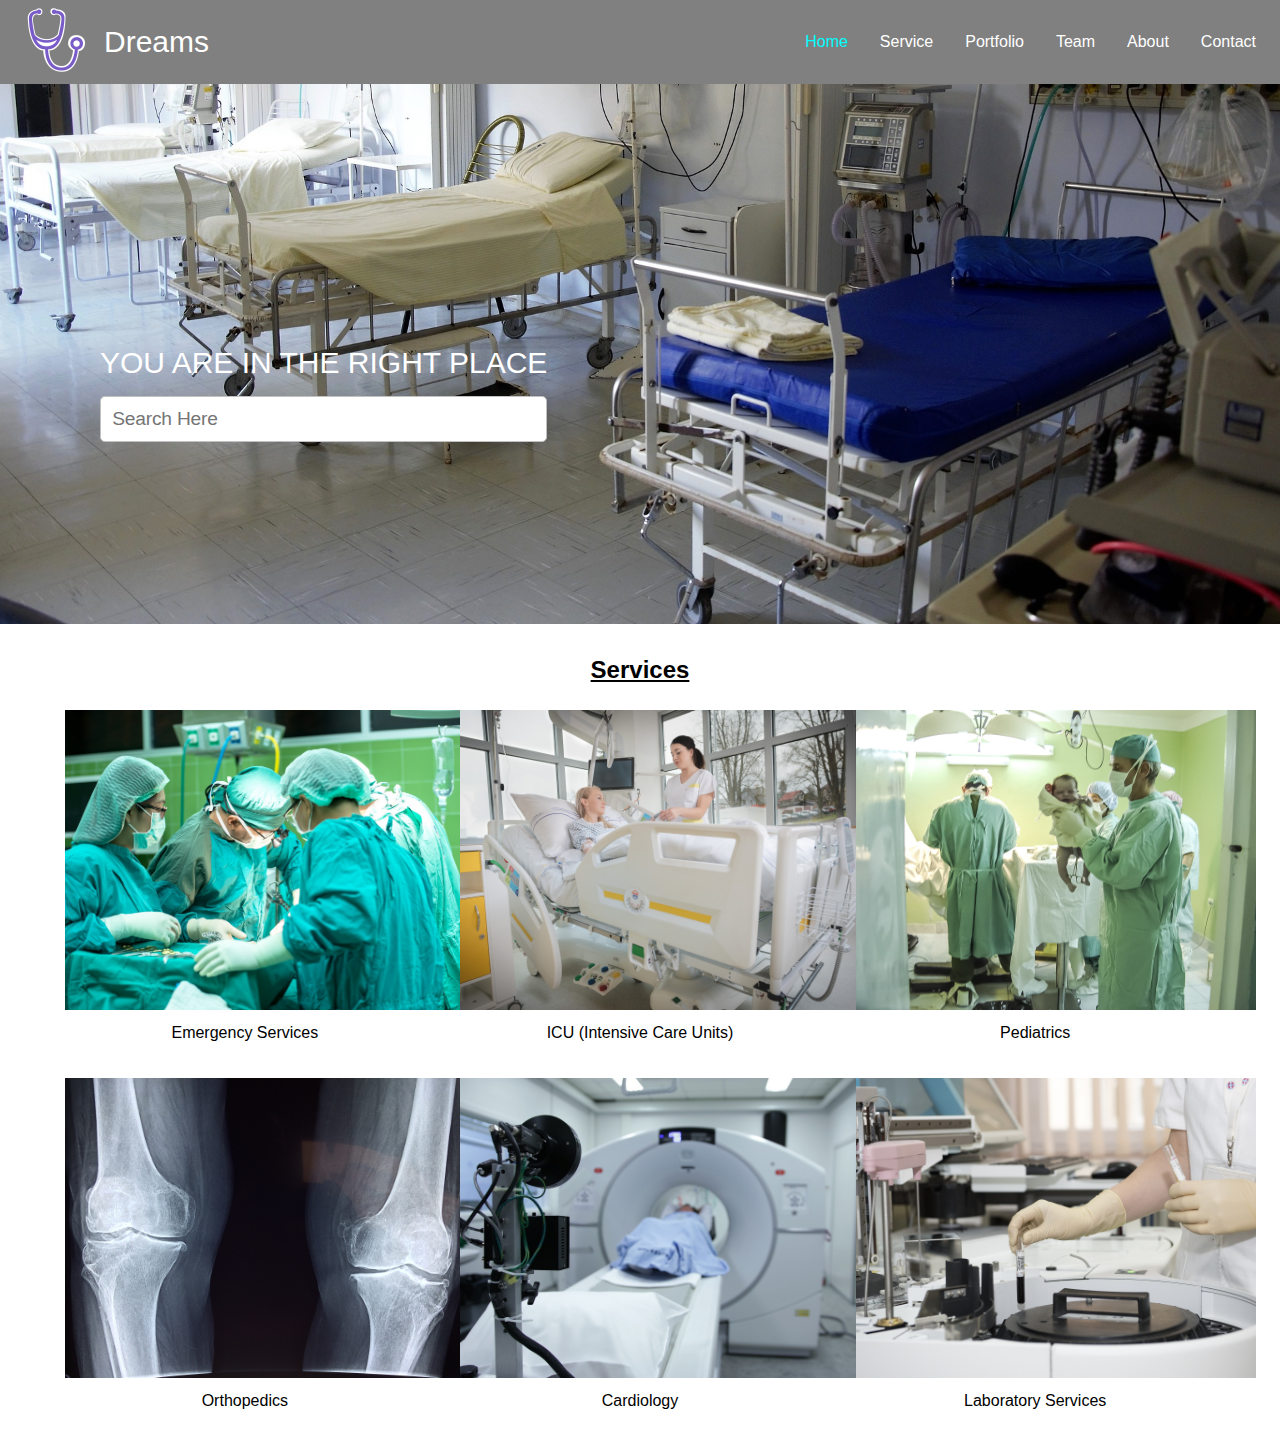
<file: index.html>
<!DOCTYPE html>
<html lang="en">
    <head>
        <meta charset="UTF-8" />
        <meta http-equiv="X-UA-Compatible" content="IE=edge" />
        <meta name="viewport" content="width=device-width, initial-scale=1.0" />
        <title>Homepage | Dreams</title>
        <link rel="stylesheet" href="./homepage.css" />
    </head>
    <body>
        <nav class="header-section">
            <div class="logo-section nav-left">
                <div class="logo">
                    <img src="./images/hospital-logo.png" alt="logo" />
                </div>
                <h1 class="title">Dreams</h1>
            </div>
            <ul class="links-section nav-right">
                <a href="homepage.html" class="link active-link">Home</a>
                <a href="service.html" class="link">Service</a>
                <a href="portfolio.html" class="link">Portfolio</a>
                <a href="team.html" class="link">Team</a>
                <a href="about.html" class="link">About</a>
                <a href="contact.html" class="link">Contact</a>
            </ul>
        </nav>
        <section class="search-section-bg">
            <div class="search-section-text">
                <div class="title">YOU ARE IN THE RIGHT PLACE</div>
                <form class="search-box">
                    <button style="background: none; border: none; padding: 0">
                        <span
                            style="
                                font-size: 30px;
                                vertical-align: -1px;
                                color: #9b9b9b;
                            "
                            class="material-symbols-outlined"
                        ></span>
                    </button>
                    <input
                        style="vertical-align: 4px; width: 255px"
                        type="search"
                        name="focus"
                        class="search-input-field"
                        placeholder="Search Here"
                        id="search-input"
                    />
                </form>
            </div>
        </section>
        <section class="services-section">
            <h2 class="services-heading">Services</h2>
            <div class="card-section">
                <div class="card">
                    <img src="./images/emergency.jpg" class="service-card-img" alt="Image 1" />
                    <div class="card-title">Emergency Services</div>
                </div>
                <div class="card">
                    <img src="./images/icu.jpg" class="service-card-img" alt="Image 1" />
                    <div class="card-title">ICU (Intensive Care Units)</div>
                </div>
                <div class="card">
                    <img src="./images/pediatrics.jpg" class="service-card-img" alt="Image 1" />
                    <div class="card-title">Pediatrics</div>
                </div>
                <div class="card">
                    <img src="./images/orthopedics.jpg" class="service-card-img" alt="Image 1" />
                    <div class="card-title">Orthopedics</div>
                </div>
                <div class="card">
                    <img src="./images/service-1.jpg" class="service-card-img" alt="Image 1" />
                    <div class="card-title">Cardiology</div>
                </div>
                <div class="card">
                    <img src="./images/laboratory.jpg" class="service-card-img" alt="Image 1" />
                    <div class="card-title">Laboratory Services</div>
                </div>
            </div>
        </section>
    </body>
</html>
</file>
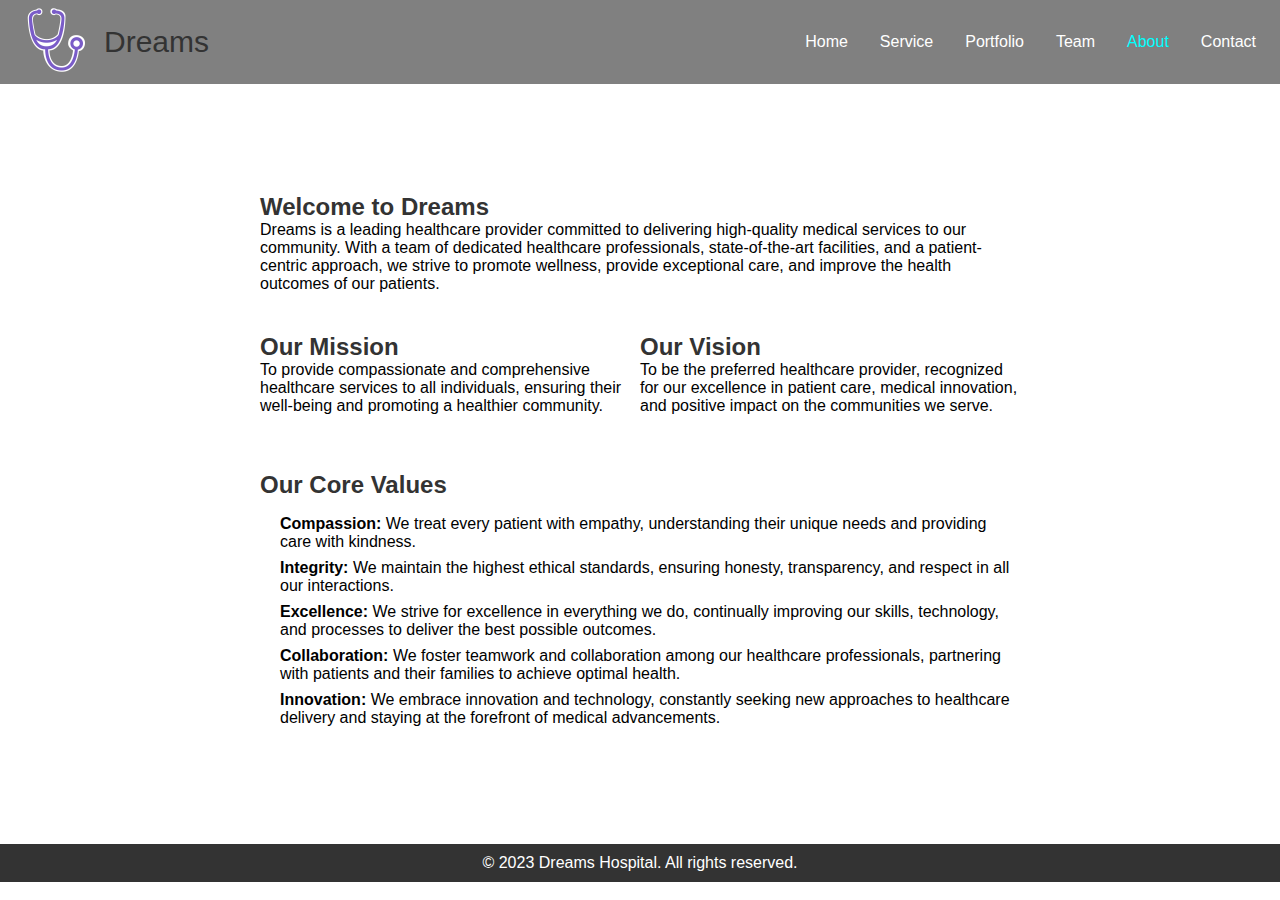
<file: about.html>
<!DOCTYPE html>
<html lang="en">
    <head>
        <meta charset="UTF-8" />
        <meta http-equiv="X-UA-Compatible" content="IE=edge" />
        <meta name="viewport" content="width=device-width, initial-scale=1.0" />
        <title>About | Dreams</title>
        <link rel="stylesheet" href="./homepage.css" />
        <link rel="stylesheet" href="./about.css" />
    </head>
    <body>
        <nav class="header-section">
            <div class="logo-section nav-left">
                <div class="logo">
                    <img src="./images/hospital-logo.png" alt="logo" />
                </div>
                <h1 class="title">Dreams</h1>
            </div>
            <ul class="links-section nav-right">
                <a href="homepage.html" class="link">Home</a>
                <a href="service.html" class="link">Service</a>
                <a href="portfolio.html" class="link">Portfolio</a>
                <a href="team.html" class="link">Team</a>
                <a href="about.html" class="link active-link">About</a>
                <a href="contact.html" class="link">Contact</a>
            </ul>
        </nav>

        <main class="about-section">
            <section class="intro">
                <h2>Welcome to Dreams</h2>
                <p>
                    Dreams is a leading healthcare provider committed to
                    delivering high-quality medical services to our community.
                    With a team of dedicated healthcare professionals,
                    state-of-the-art facilities, and a patient-centric approach,
                    we strive to promote wellness, provide exceptional care, and
                    improve the health outcomes of our patients.
                </p>
            </section>

            <section class="mission-vision">
                <div>
                    <h2>Our Mission</h2>
                    <p>
                        To provide compassionate and comprehensive healthcare
                        services to all individuals, ensuring their well-being
                        and promoting a healthier community.
                    </p>
                </div>
                <div>
                    <h2>Our Vision</h2>
                    <p>
                        To be the preferred healthcare provider, recognized for
                        our excellence in patient care, medical innovation, and
                        positive impact on the communities we serve.
                    </p>
                </div>
            </section>

            <section class="values">
                <h2  class="mb-2">Our Core Values</h2>
                <ul>
                    <li class="mb-1">
                        <strong>Compassion:</strong> We treat every patient with
                        empathy, understanding their unique needs and providing
                        care with kindness.
                    </li>
                    <li class="mb-1">
                        <strong>Integrity:</strong> We maintain the highest
                        ethical standards, ensuring honesty, transparency, and
                        respect in all our interactions.
                    </li>
                    <li class="mb-1">
                        <strong>Excellence:</strong> We strive for excellence in
                        everything we do, continually improving our skills,
                        technology, and processes to deliver the best possible
                        outcomes.
                    </li>
                    <li class="mb-1">
                        <strong>Collaboration:</strong> We foster teamwork and
                        collaboration among our healthcare professionals,
                        partnering with patients and their families to achieve
                        optimal health.
                    </li>
                    <li class="mb-1">
                        <strong>Innovation:</strong> We embrace innovation and
                        technology, constantly seeking new approaches to
                        healthcare delivery and staying at the forefront of
                        medical advancements.
                    </li>
                </ul>
            </section>
        </main>

        <footer>
            <p>&copy; 2023 Dreams Hospital. All rights reserved.</p>
        </footer>
    </body>
</html>
</file>
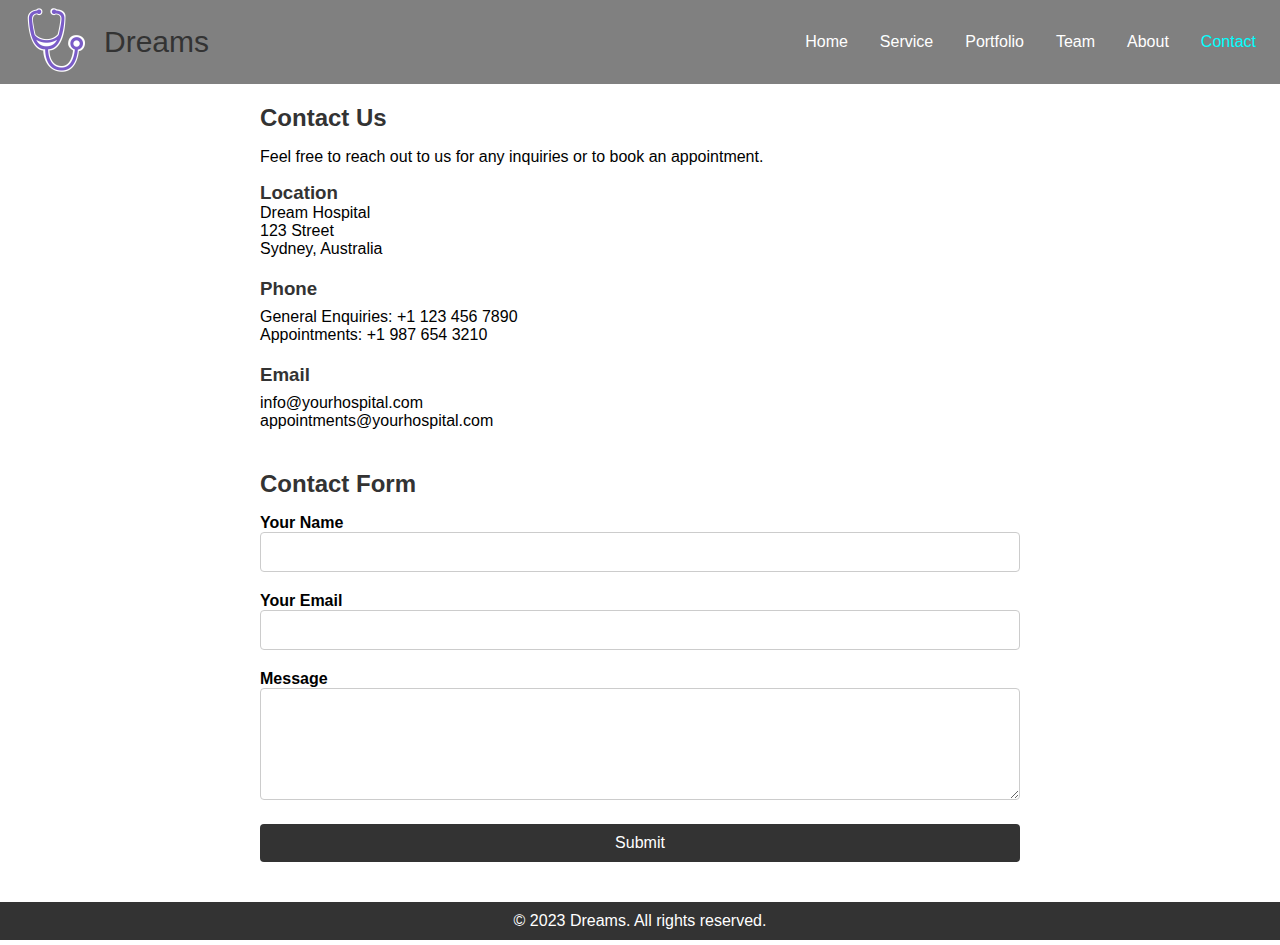
<file: contact.html>
<!DOCTYPE html>
<html lang="en">
    <head>
        <meta charset="UTF-8" />
        <meta http-equiv="X-UA-Compatible" content="IE=edge" />
        <meta name="viewport" content="width=device-width, initial-scale=1.0" />
        <title>Contact Us | Dreams</title>
        <link rel="stylesheet" href="./homepage.css" />
        <link rel="stylesheet" href="./contact.css" />
    </head>
    <body>
        <nav class="header-section">
            <div class="logo-section nav-left">
                <div class="logo">
                    <img src="./images/hospital-logo.png" alt="logo" />
                </div>
                <h1 class="title">Dreams</h1>
            </div>
            <ul class="links-section nav-right">
                <a href="homepage.html" class="link">Home</a>
                <a href="service.html" class="link">Service</a>
                <a href="portfolio.html" class="link">Portfolio</a>
                <a href="team.html" class="link">Team</a>
                <a href="about.html" class="link">About</a>
                <a href="contact.html" class="link active-link">Contact</a>
            </ul>
        </nav>

        <main>
            <section class="contact-info">
                <h2>Contact Us</h2>
                <p class="mb-2">
                    Feel free to reach out to us for any inquiries or to book an
                    appointment.
                </p>

                <div class="info-item mb-2">
                    <h3 class="">Location</h3>
                    <p>Dream Hospital</p>
                    <p>123 Street</p>
                    <p>Sydney, Australia</p>
                </div>

                <div class="info-item">
                    <h3 class="mb-1">Phone</h3>
                    <p>General Enquiries: +1 123 456 7890</p>
                    <p>Appointments: +1 987 654 3210</p>
                </div>

                <div class="info-item">
                    <h3 class="mb-1">Email</h3>
                    <p>info@yourhospital.com</p>
                    <p>appointments@yourhospital.com</p>
                </div>
            </section>

            <section class="contact-form">
                <h2 class="mb-2">Contact Form</h2>
                <form>
                    <div class="form-group">
                        <label for="name" class="mb-1">Your Name</label>
                        <input type="text" id="name" name="name" required />
                    </div>

                    <div class="form-group">
                        <label for="email" class="mb-1">Your Email</label>
                        <input type="email" id="email" name="email" required />
                    </div>

                    <div class="form-group">
                        <label for="message" class="mb-1">Message</label>
                        <textarea
                            id="message"
                            name="message"
                            rows="5"
                            required
                        ></textarea>
                    </div>

                    <button type="submit">Submit</button>
                </form>
            </section>
        </main>

        <footer>
            <p>&copy; 2023 Dreams. All rights reserved.</p>
        </footer>
    </body>
</html>
</file>
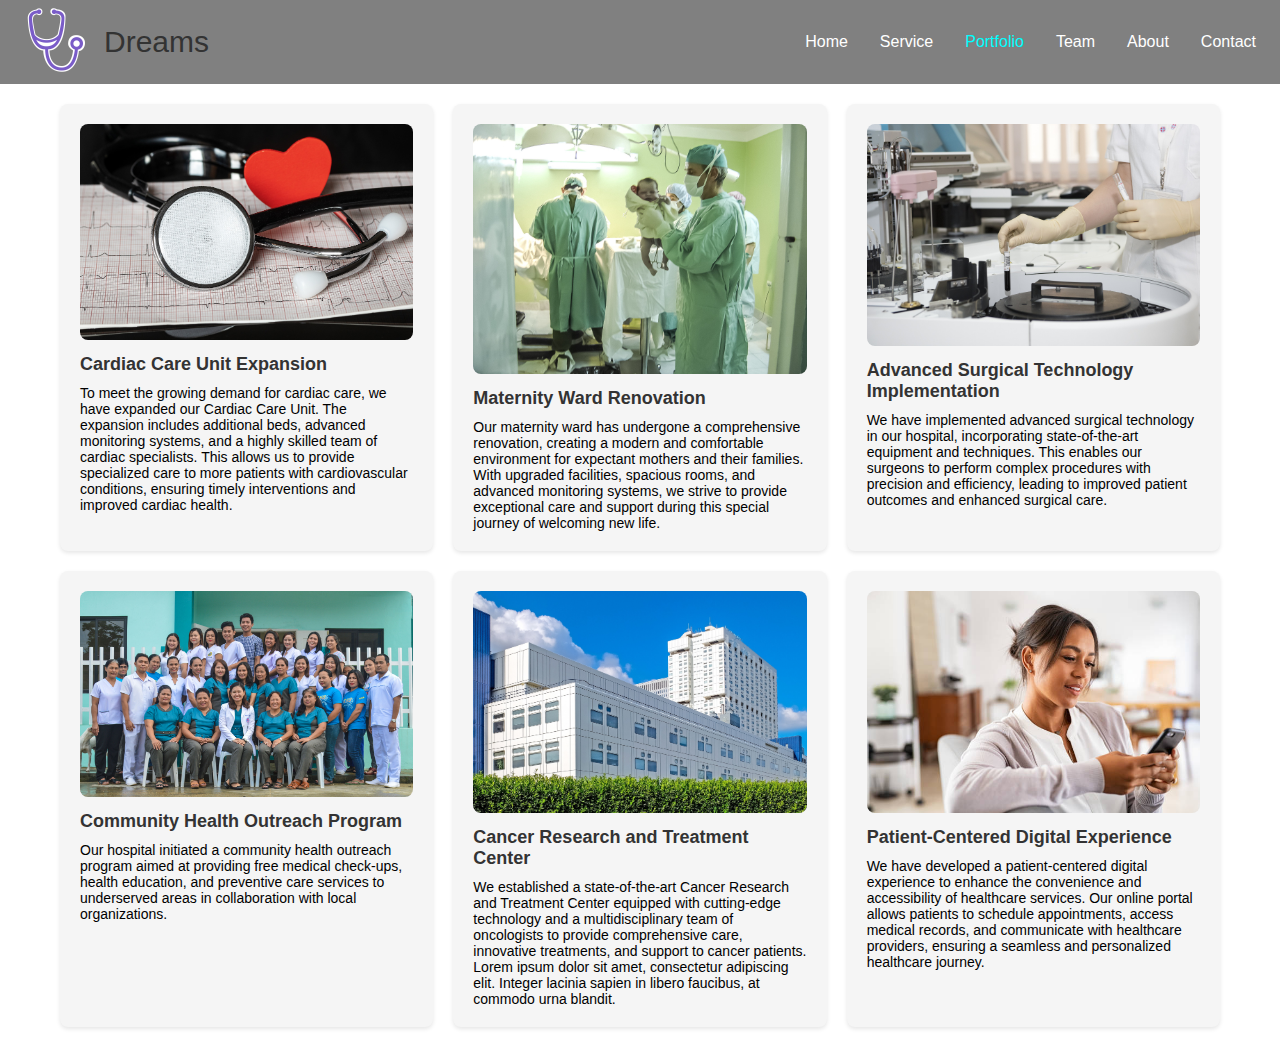
<file: portfolio.html>
<!DOCTYPE html>
<html lang="en">
    <head>
        <meta charset="UTF-8" />
        <meta http-equiv="X-UA-Compatible" content="IE=edge" />
        <meta name="viewport" content="width=device-width, initial-scale=1.0" />
        <title>Portfolio | Dreams</title>
        <link rel="stylesheet" href="./homepage.css" />
        <link rel="stylesheet" href="./portfolio.css" />
    </head>
    <body>
        <nav class="header-section">
            <div class="logo-section nav-left">
                <div class="logo">
                    <img src="./images/hospital-logo.png" alt="logo" />
                </div>
                <h1 class="title">Dreams</h1>
            </div>
            <ul class="links-section nav-right">
                <a href="homepage.html" class="link">Home</a>
                <a href="service.html" class="link">Service</a>
                <a href="portfolio.html" class="link active-link">Portfolio</a>
                <a href="team.html" class="link">Team</a>
                <a href="about.html" class="link">About</a>
                <a href="contact.html" class="link">Contact</a>
            </ul>
        </nav>
        <main>
            <section class="portfolio">
                <div class="project">
                    <img src="images/cardiology.jpg" alt="Project 1" />
                    <div class="project-details">
                        <h2>Cardiac Care Unit Expansion</h2>
                        <p>
                            To meet the growing demand for cardiac care, we have
                            expanded our Cardiac Care Unit. The expansion
                            includes additional beds, advanced monitoring
                            systems, and a highly skilled team of cardiac
                            specialists. This allows us to provide specialized
                            care to more patients with cardiovascular
                            conditions, ensuring timely interventions and
                            improved cardiac health.
                        </p>
                    </div>
                </div>
                <div class="project">
                    <img src="images/pediatrics.jpg" alt="Project 1" />
                    <div class="project-details">
                        <h2>Maternity Ward Renovation</h2>
                        <p>
                            Our maternity ward has undergone a comprehensive
                            renovation, creating a modern and comfortable
                            environment for expectant mothers and their
                            families. With upgraded facilities, spacious rooms,
                            and advanced monitoring systems, we strive to
                            provide exceptional care and support during this
                            special journey of welcoming new life.
                        </p>
                    </div>
                </div>
                <div class="project">
                    <img src="images/laboratory.jpg" alt="Project 1" />
                    <div class="project-details">
                        <h2>Advanced Surgical Technology Implementation</h2>
                        <p>
                            We have implemented advanced surgical technology in
                            our hospital, incorporating state-of-the-art
                            equipment and techniques. This enables our surgeons
                            to perform complex procedures with precision and
                            efficiency, leading to improved patient outcomes and
                            enhanced surgical care.
                        </p>
                    </div>
                </div>
                <div class="project">
                    <img src="images/doctors-program.jpg" alt="Project 1" />
                    <div class="project-details">
                        <h2>Community Health Outreach Program</h2>
                        <p>
                            Our hospital initiated a community health outreach
                            program aimed at providing free medical check-ups,
                            health education, and preventive care services to
                            underserved areas in collaboration with local
                            organizations.
                        </p>
                    </div>
                </div>
                <div class="project">
                    <img src="images/cancer-hospital.jpg" alt="Project 1" />
                    <div class="project-details">
                        <h2>Cancer Research and Treatment Center</h2>
                        <p>
                            We established a state-of-the-art Cancer Research
                            and Treatment Center equipped with cutting-edge
                            technology and a multidisciplinary team of
                            oncologists to provide comprehensive care,
                            innovative treatments, and support to cancer
                            patients. Lorem ipsum dolor sit amet, consectetur
                            adipiscing elit. Integer lacinia sapien in libero
                            faucibus, at commodo urna blandit.
                        </p>
                    </div>
                </div>
                <div class="project">
                    <img src="images/patient.jpg" alt="Project 1" />
                    <div class="project-details">
                        <h2>Patient-Centered Digital Experience</h2>
                        <p>
                            We have developed a patient-centered digital
                            experience to enhance the convenience and
                            accessibility of healthcare services. Our online
                            portal allows patients to schedule appointments,
                            access medical records, and communicate with
                            healthcare providers, ensuring a seamless and
                            personalized healthcare journey.
                        </p>
                    </div>
                </div>
            </section>
        </main>
    </body>
</html>
</file>
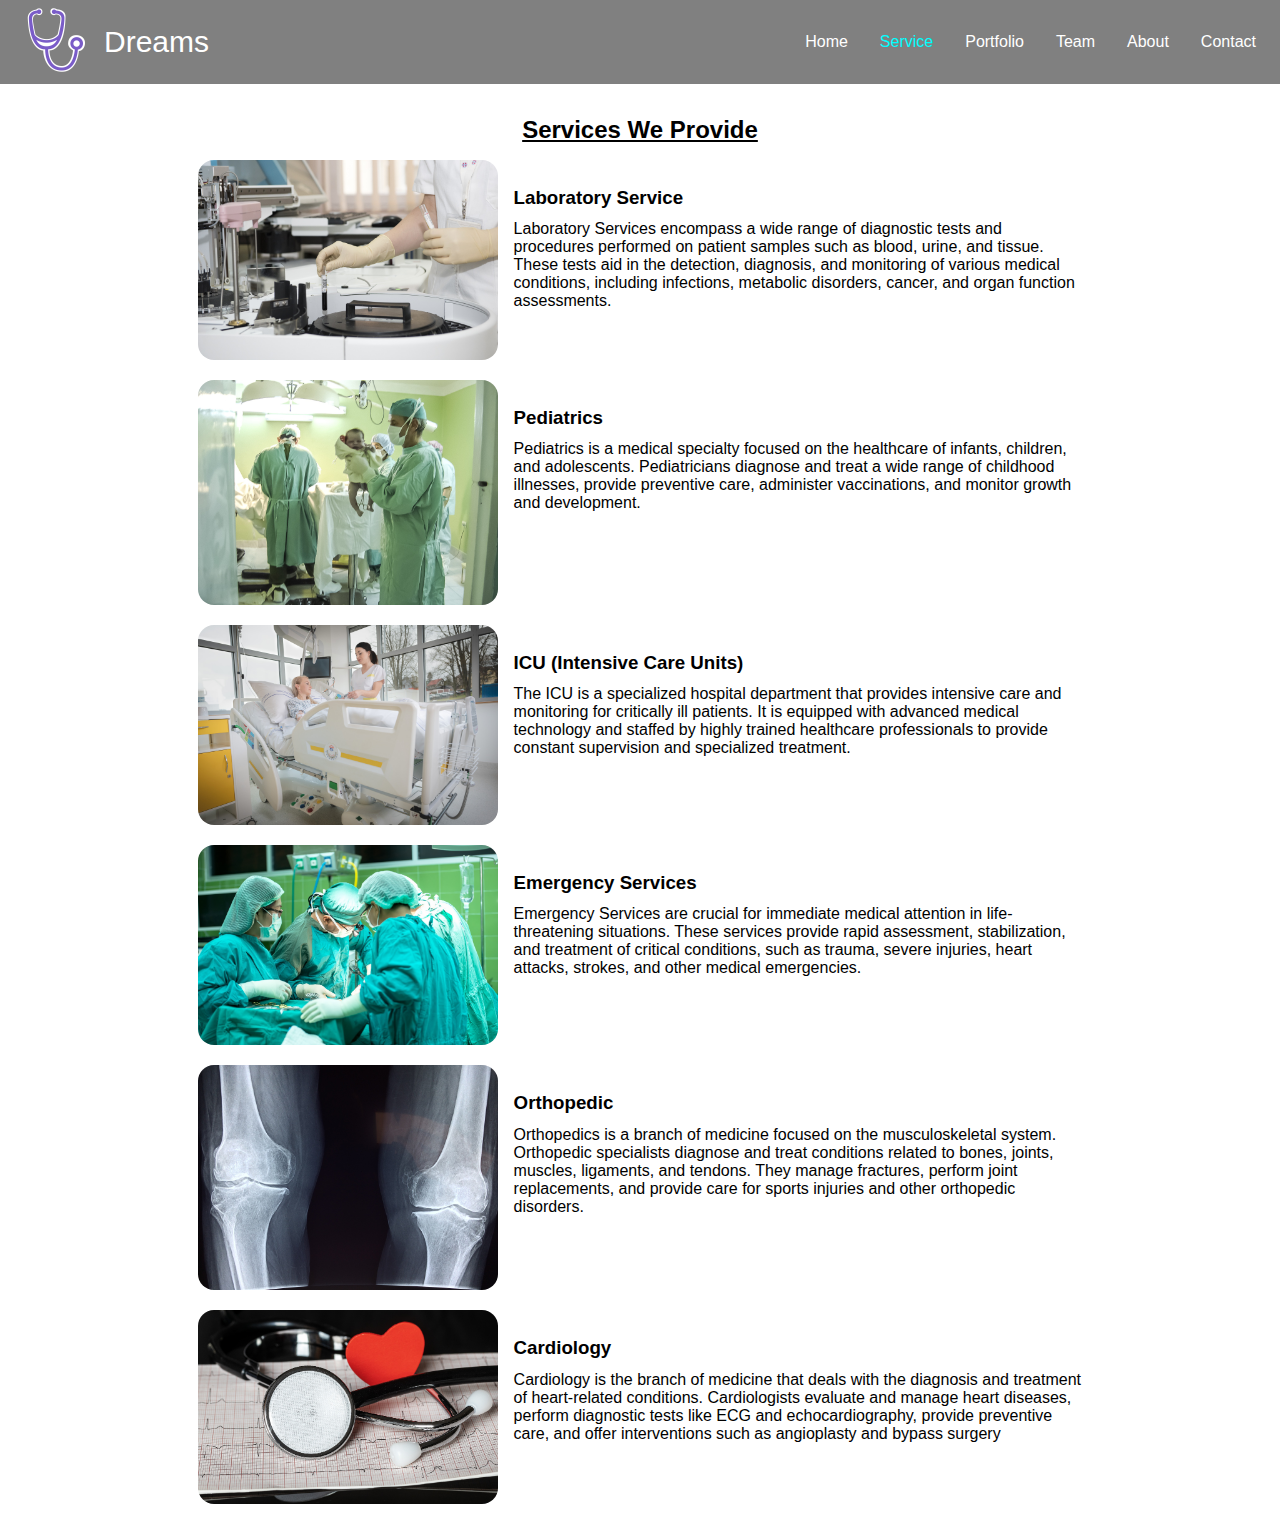
<file: service.html>
<!DOCTYPE html>
<html lang="en">
    <head>
        <meta charset="UTF-8" />
        <meta http-equiv="X-UA-Compatible" content="IE=edge" />
        <meta name="viewport" content="width=device-width, initial-scale=1.0" />
        <title>Services | Dreams</title>
        <link rel="stylesheet" href="./homepage.css" />
        <link rel="stylesheet" href="./service.css" />
    </head>
    <body>
        <nav class="header-section">
            <div class="logo-section nav-left">
                <div class="logo">
                    <img src="./images/hospital-logo.png" alt="logo" />
                </div>
                <h1 class="title">Dreams</h1>
            </div>
            <ul class="links-section nav-right">
                <a href="homepage.html" class="link">Home</a>
                <a href="service.html" class="link active-link">Service</a>
                <a href="portfolio.html" class="link">Portfolio</a>
                <a href="team.html" class="link">Team</a>
                <a href="about.html" class="link">About</a>
                <a href="contact.html" class="link">Contact</a>
            </ul>
        </nav>

        <section class="services-section">
            <h2 class="services-heading">Services We Provide</h2>
            <div class="service-list-container">
                <div class="service-detail-card">
                    <div class="service-image">
                        <img
                            src="./images/laboratory.jpg"
                            class="service-img"
                            alt="Image 1"
                        />
                    </div>
                    <div class="service-description">
                        <h3 class="service-heading-text">Laboratory Service</h3>
                        <div class="service-description-text">
                             Laboratory Services encompass a wide range of diagnostic tests and procedures performed on patient samples such as blood, urine, and tissue. These tests aid in the detection, diagnosis, and monitoring of various medical conditions, including infections, metabolic disorders, cancer, and organ function assessments.
                        </div>
                    </div>
                </div>

                <div class="service-detail-card">
                    <div class="service-image">
                        <img
                            src="./images/pediatrics.jpg"
                            class="service-img"
                            alt="Image 1"
                        />
                    </div>
                    <div class="service-description">
                        <h3 class="service-heading-text">Pediatrics</h3>
                        <div class="service-description-text">
                           Pediatrics is a medical specialty focused on the healthcare of infants, children, and adolescents. Pediatricians diagnose and treat a wide range of childhood illnesses, provide preventive care, administer vaccinations, and monitor growth and development.
                        </div>
                    </div>
                </div>

                <div class="service-detail-card">
                    <div class="service-image">
                        <img
                            src="images/icu.jpg"
                            class="service-img"
                            alt="Image 1"
                        />
                    </div>
                    <div class="service-description">
                        <h3 class="service-heading-text">ICU (Intensive Care Units)</h3>
                        <div class="service-description-text">
                           The ICU is a specialized hospital department that provides intensive care and monitoring for critically ill patients. It is equipped with advanced medical technology and staffed by highly trained healthcare professionals to provide constant supervision and specialized treatment.
                        </div>
                    </div>
                </div>

                <div class="service-detail-card">
                    <div class="service-image">
                        <img
                            src="/images/emergency.jpg"
                            class="service-img"
                            alt="Image 1"
                        />
                    </div>
                    <div class="service-description">
                        <h3 class="service-heading-text">Emergency Services</h3>
                        <div class="service-description-text">
                            Emergency Services are crucial for immediate medical attention in life-threatening situations. These services provide rapid assessment, stabilization, and treatment of critical conditions, such as trauma, severe injuries, heart attacks, strokes, and other medical emergencies.
                        </div>
                    </div>
                </div>

                <div class="service-detail-card">
                    <div class="service-image">
                        <img
                            src="images/orthopedics.jpg"
                            class="service-img"
                            alt="Image 1"
                        />
                    </div>
                    <div class="service-description">
                        <h3 class="service-heading-text">Orthopedic</h3>
                        <div class="service-description-text">
                             Orthopedics is a branch of medicine focused on the musculoskeletal system. Orthopedic specialists diagnose and treat conditions related to bones, joints, muscles, ligaments, and tendons. They manage fractures, perform joint replacements, and provide care for sports injuries and other orthopedic disorders.
                        </div>
                    </div>
                </div>

                <div class="service-detail-card">
                    <div class="service-image">
                        <img
                            src="images/cardiology.jpg"
                            class="service-img"
                            alt="Image 1"
                        />
                    </div>
                    <div class="service-description">
                        <h3 class="service-heading-text">Cardiology</h3>
                        <div class="service-description-text">
                            Cardiology is the branch of medicine that deals with the diagnosis and treatment of heart-related conditions. Cardiologists evaluate and manage heart diseases, perform diagnostic tests like ECG and echocardiography, provide preventive care, and offer interventions such as angioplasty and bypass surgery
                        </div>
                    </div>
                </div>
            </div>
        </section>
    </body>
</html>
</file>
<file: homepage.css>
* {
    margin: 0;
    padding: 0;
    list-style-type: none;
    text-decoration: none;
    box-sizing: border-box;
}

body {
    font-family: Arial, Helvetica, sans-serif;
}

.mb-1 {
    margin-block: 0.5rem;
}
.mb-2 {
    margin-block: 1rem;
}

nav {
    color: white;
    background-color: gray;
    display: flex;
    justify-content: space-between;
    padding: 0.5rem 1.5rem;
    align-items: center;
}
nav a {
    color: white;
}

.links-section {
    display: flex;
    gap: 2rem;
    color: white;
    cursor: pointer;
}

.logo-section {
    display: flex;
    align-items: center;
    gap: 1rem;
}

.title {
    font-weight: 500;
    font-size: 30px;
}

.logo {
    height: 100%;
    width: 100%;
}
.logo img {
    max-width: 64px;
}

.active-link {
    color: aqua;
}
/* ------------------------------------------------------- */

.search-section-bg {
    background-image: url("./images/hospital-bed.jpg");
    min-height: 60vh;
    background-position: bottom;
    object-fit: cover;
    background-size: 100%;
    padding-top: 80px;
    padding-left: 100px;
    color: white;

    display: flex;
    justify-content: flex-start;
    align-items: center;
}
.search-section-text {
    display: flex;
    flex-direction: column;
    gap: 1rem;
    width: max-content;
    text-align: center;
}

.search-label {
    display: block;
    margin-top: 5px;
    margin-bottom: 15px;
}

.search {
    width: 80%;
    height: 30px;
}

/* ------------------------------------------------------- */
.search-box {
    display: flex;
    font-size: 30px;
    padding: 0.7rem;
    border: 1px solid #c1c1c1;
    background-color: white;
    /* width: 9.8em; */
    border-radius: 0.3rem;
    transition: 0.2s;
}

.search-box:hover {
    border-color: #aaaaaa;
}

/* .search-box:focus-within {
  border-color: #FF0080;
  box-shadow: 0 0 0 5px rgba(255, 0, 128, 0.40);
} */

input {
    letter-spacing: -0.2px;
    font-size: 1.2rem;
    border: none;
    color: #323232;
}

button:hover {
    cursor: pointer;
}

input:focus {
    outline: none;
}

/* ------------------------------------------------------- */
.services-section {
    display: flex;
    padding: 1rem 0.5rem;
    flex-direction: column;
    justify-content: center;
    align-items: center;
}
.services-heading {
    text-decoration: underline;
    padding: 1rem;
}
/* ------------------------------------------------------- */
/* Cards */
.card-section {
    display: flex;
    justify-content: center;
    flex-wrap: wrap;
    gap: 1rem;
}

.card {
    width: 30%;
    padding: 10px;
    box-sizing: border-box;
}

.card img {
    /* width: 100%;
    height: auto; */
}

.card-title {
    margin-top: 10px;
    text-align: center;
}

.service-card-img {
    object-fit: cover;
    object-position: center;
    width: 400px;
    height: 300px;
    /* border: 2px solid red; */
}
</file>
<file: about.css>
main {
  max-width: 800px;
  margin: 20px auto;
  padding: 0 20px;
}

.about-section {
	min-height: 80vh;
	display: flex;
	flex-direction: column;
	justify-content: center;
}

h1,
h2,
h3 {
  color: #333;
}

.intro p {
  margin-bottom: 40px;
}

.mission-vision {
  display: flex;
  justify-content: space-between;
  margin-bottom: 40px;
}

.mission-vision div {
  flex-basis: 50%;
}

.values ul {
  list-style-type: disc;
  padding-left: 20px;
}

footer {
  background-color: #333;
  color: #fff;
  padding: 10px;
  text-align: center;
}
</file>
<file: contact.css>
body {
	font-family: Arial, sans-serif;
	margin: 0;
	padding: 0;
      }
      
      header {
	background-color: #333;
	color: #fff;
	padding: 20px;
	text-align: center;
      }
      
      main {
	max-width: 800px;
	margin: 20px auto;
	padding: 0 20px;
      }
      
      h1,
      h2,
      h3 {
	color: #333;
      }
      
      .contact-info {
	margin-bottom: 40px;
      }
      
      .info-item {
	margin-bottom: 20px;
      }
      
      .contact-form {
	margin-bottom: 40px;
      }
      
      form {
	display: grid;
	grid-template-columns: 1fr;
	gap: 20px;
      }
      
      label {
	font-weight: bold;
      }
      
      input,
      textarea {
	width: 100%;
	padding: 10px;
	font-size: 16px;
	border: 1px solid #ccc;
	border-radius: 4px;
      }
      
      button[type="submit"] {
	padding: 10px 20px;
	font-size: 16px;
	background-color: #333;
	color: #fff;
	border: none;
	border-radius: 4px;
	cursor: pointer;
      }
      
      button[type="submit"]:hover {
	background-color: #555;
      }
      
      footer {
	background-color: #333;
	color: #fff;
	padding: 10px;
	text-align: center;
      }
</file>
<file: portfolio.css>
main {
  max-width: 1200px;
  margin: 20px auto;
  padding: 0 20px;
}

h1,
h2,
h3 {
  color: #333;
}

.portfolio {
  display: grid;
  grid-template-columns: repeat(3, 1fr);
  gap: 20px;
}

.project {
  background-color: #f5f5f5;
  padding: 20px;
  border-radius: 8px;
  box-shadow: 0 2px 4px rgba(0, 0, 0, 0.1);
  transition: transform 0.3s;
}

.project:hover {
  transform: translateY(-2px);
}

.project img {
  width: 100%;
  border-radius: 8px;
}

.project-details h2 {
  margin-top: 10px;
  font-size: 18px;
}

.project-details p {
  margin-top: 10px;
  font-size: 14px;
}
</file>
<file: service.css>
.service-list-container {
	display: flex;
	flex-direction: column;
	gap: 1rem;
	justify-content: center;
	align-items: center;
}
.service-detail-card {
	display: flex;
	justify-content: flex-start;
	align-items: flex-start;
	gap: 1rem;
	width: 70%;
}
.service-description {
	margin-top: 1rem;
	font-weight: 300;
}

.service-img {
	object-fit: cover;
	object-position: center;
	width: 300px;
	border-radius: 1rem;
}

.service-heading-text {
	margin-block: 0.7rem;
}
</file>
